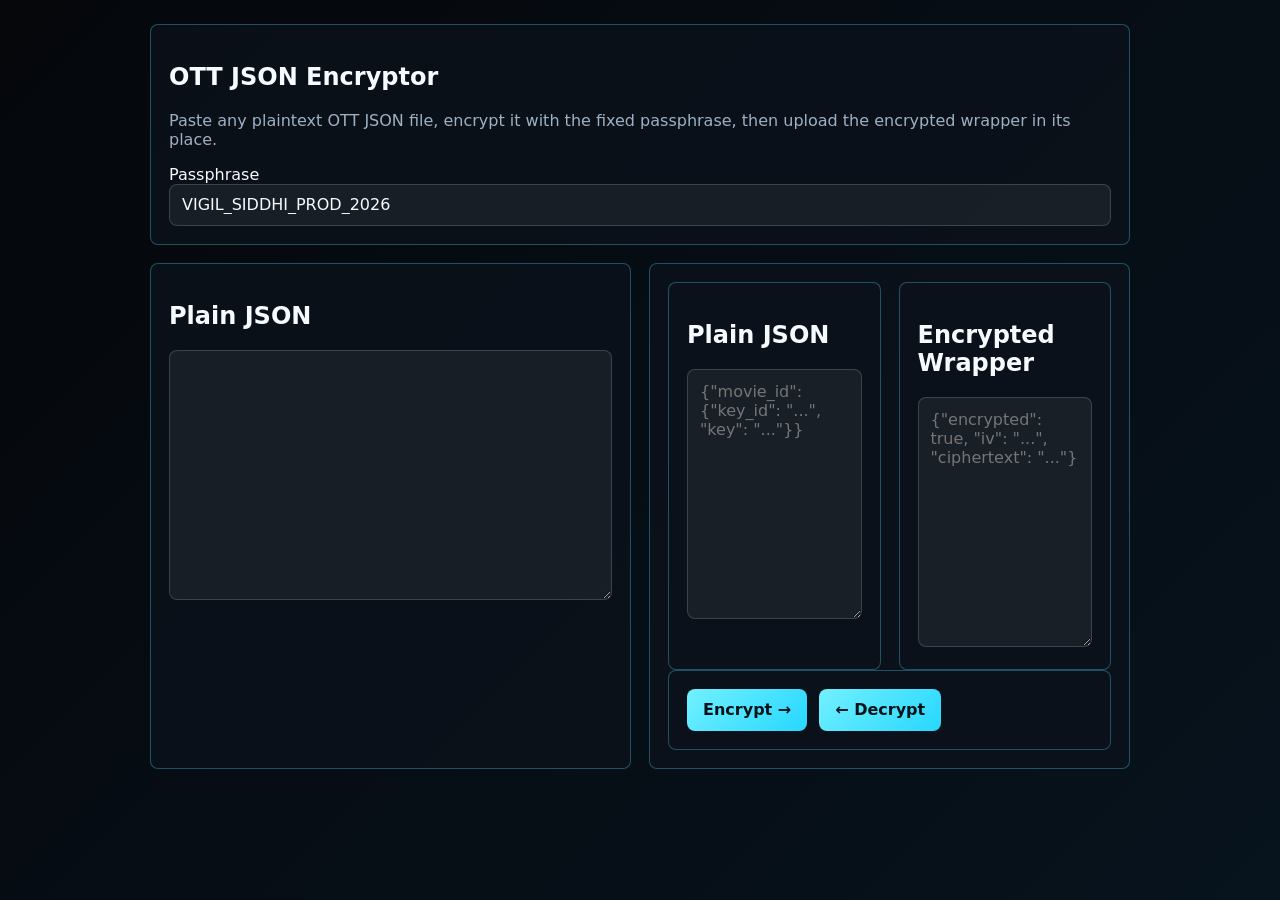
<file: tools/key-encryptor.html>
<!doctype html>
<html lang="en">
  <head>
    <meta charset="utf-8" />
    <meta name="viewport" content="width=device-width, initial-scale=1" />
    <title>OTT Key Encryptor</title>
    <style>
      :root {
        color-scheme: dark;
        --bg: #05070b;
        --panel: rgba(12, 18, 28, 0.78);
        --line: rgba(80, 218, 255, 0.32);
        --text: #f5fbff;
        --muted: #9db1c3;
        --accent: #27d7ff;
      }

      * {
        box-sizing: border-box;
      }

      body {
        min-height: 100vh;
        margin: 0;
        padding: 24px;
        font-family: Inter, ui-sans-serif, system-ui, -apple-system, BlinkMacSystemFont, "Segoe UI", sans-serif;
        color: var(--text);
        background: linear-gradient(135deg, #05070b, #07131d);
        letter-spacing: 0;
      }

      main {
        width: min(980px, 100%);
        margin: 0 auto;
        display: grid;
        gap: 18px;
      }

      section {
        padding: 18px;
        border-radius: 8px;
        border: 1px solid var(--line);
        background: var(--panel);
      }

      textarea,
      input,
      button {
        font: inherit;
      }

      textarea,
      input {
        width: 100%;
        color: var(--text);
        background: rgba(255, 255, 255, 0.06);
        border: 1px solid rgba(255, 255, 255, 0.16);
        border-radius: 8px;
      }

      textarea {
        min-height: 250px;
        padding: 12px;
        resize: vertical;
      }

      input {
        height: 42px;
        padding: 0 12px;
      }

      button {
        min-height: 42px;
        padding: 0 16px;
        border: 0;
        border-radius: 8px;
        color: #02141a;
        font-weight: 800;
        background: linear-gradient(135deg, #72f0ff, var(--accent));
        cursor: pointer;
      }

      .grid {
        display: grid;
        grid-template-columns: 1fr 1fr;
        gap: 18px;
      }

      .muted {
        color: var(--muted);
      }

      @media (max-width: 780px) {
        .grid {
          grid-template-columns: 1fr;
        }
      }
    </style>
    <script src="../config.js"></script>
  </head>
  <body>
    <main>
      <section>
        <h1>OTT JSON Encryptor</h1>
        <p class="muted">Paste any plaintext OTT JSON file, encrypt it with the fixed passphrase, then upload the encrypted wrapper in its place.</p>
        <label>
          Passphrase
          <input id="passphrase" type="text" />
        </label>
      </section>
      <div class="grid">
        <section>
          <h2>Plain JSON</h2>
          <textarea id="plain"></textarea>
        </section>
        <section>
      <div class="grid">
        <section>
          <h2>Plain JSON</h2>
          <textarea id="plain" placeholder='{"movie_id": {"key_id": "...", "key": "..."}}'></textarea>
        </section>
        <section>
          <h2>Encrypted Wrapper</h2>
          <textarea id="output" placeholder='{"encrypted": true, "iv": "...", "ciphertext": "..."}'></textarea>
        </section>
      </div>
      <section style="display:flex; gap:12px; align-items:center;">
        <button id="encrypt" type="button">Encrypt &rarr;</button>
        <button id="decrypt" type="button">&larr; Decrypt</button>
        <span id="status" class="muted"></span>
      </section>
    </main>

    <script>
      const config = window.OTT_CONFIG || {};
      const passphrase = document.getElementById("passphrase");
      const plain = document.getElementById("plain");
      const output = document.getElementById("output");
      const status = document.getElementById("status");

      passphrase.value = config.fixedKeyPassphrase || "VIGIL_SIDDHI_PROD_2026";

      // ── Encrypt ──
      document.getElementById("encrypt").addEventListener("click", async () => {
        try {
          const text = plain.value.trim();
          if (!text) return;
          JSON.parse(text); // validation
          const wrapper = await encryptText(text, passphrase.value);
          output.value = JSON.stringify(wrapper, null, 2);
          status.textContent = "Encrypted.";
        } catch (error) {
          console.error(error);
          status.textContent = "Error: Input must be valid JSON.";
        }
      });

      // ── Decrypt ──
      document.getElementById("decrypt").addEventListener("click", async () => {
        try {
          const raw = output.value.trim();
          if (!raw) return;
          const wrapper = JSON.parse(raw);
          if (!wrapper.encrypted || !wrapper.ciphertext || !wrapper.iv) {
             status.textContent = "Error: Not a valid encrypted wrapper.";
             return;
          }
          const decrypted = await decryptText(wrapper, passphrase.value);
          plain.value = decrypted;
          status.textContent = "Decrypted.";
        } catch (error) {
          console.error(error);
          status.textContent = "Error: Decryption failed. Check passphrase and wrapper format.";
        }
      });

      async function encryptText(text, phrase) {
        const iv = crypto.getRandomValues(new Uint8Array(12));
        const key = await deriveKey(phrase, ["encrypt"]);
        const ciphertext = await crypto.subtle.encrypt(
          { name: "AES-GCM", iv },
          key,
          new TextEncoder().encode(text)
        );

        return {
          encrypted: true,
          algorithm: "AES-GCM",
          iv: bufferToBase64Url(iv),
          ciphertext: bufferToBase64Url(ciphertext)
        };
      }

      async function decryptText(wrapper, phrase) {
        const iv = base64UrlToBuffer(wrapper.iv);
        const ciphertext = base64UrlToBuffer(wrapper.ciphertext);
        const key = await deriveKey(phrase, ["decrypt"]);
        
        const decrypted = await crypto.subtle.decrypt(
          { name: "AES-GCM", iv },
          key,
          ciphertext
        );
        
        return new TextDecoder().decode(decrypted);
      }

      async function deriveKey(phrase, usages) {
        const digest = await crypto.subtle.digest("SHA-256", new TextEncoder().encode(phrase));
        return crypto.subtle.importKey("raw", digest, "AES-GCM", false, usages);
      }

      function bufferToBase64Url(buffer) {
        const bytes = new Uint8Array(buffer);
        let binary = "";
        for (const byte of bytes) binary += String.fromCharCode(byte);
        return btoa(binary).replace(/\+/g, "-").replace(/\//g, "_").replace(/=+$/, "");
      }

      function base64UrlToBuffer(base64url) {
        const base64 = base64url.replace(/-/g, "+").replace(/_/g, "/");
        const binary = atob(base64);
        const buffer = new Uint8Array(binary.length);
        for (let i = 0; i < binary.length; i++) buffer[i] = binary.charCodeAt(i);
        return buffer;
      }
    </script>
  </body>
</html>
</file>
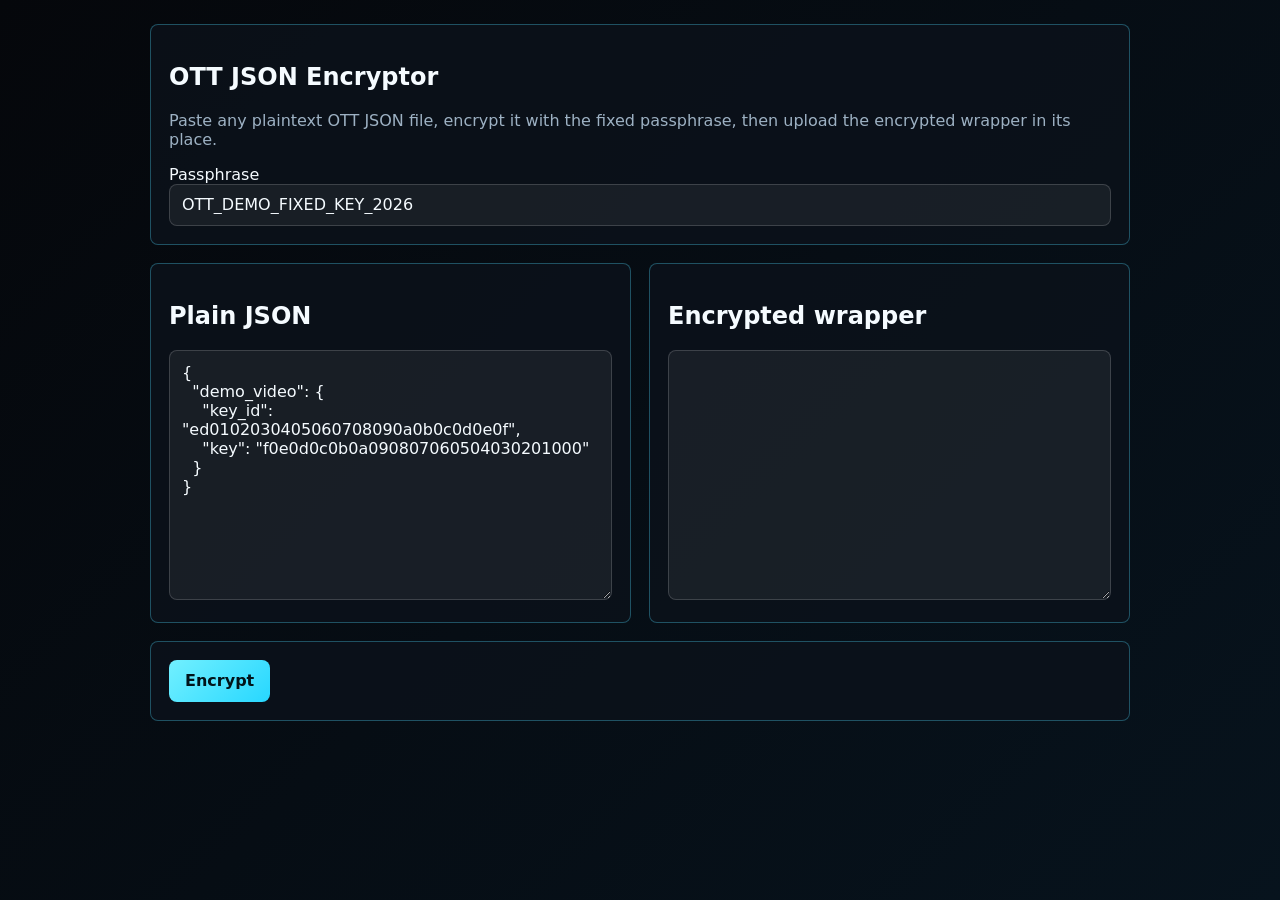
<file: web-ott/tools/key-encryptor.html>
<!doctype html>
<html lang="en">
  <head>
    <meta charset="utf-8" />
    <meta name="viewport" content="width=device-width, initial-scale=1" />
    <title>OTT Key Encryptor</title>
    <style>
      :root {
        color-scheme: dark;
        --bg: #05070b;
        --panel: rgba(12, 18, 28, 0.78);
        --line: rgba(80, 218, 255, 0.32);
        --text: #f5fbff;
        --muted: #9db1c3;
        --accent: #27d7ff;
      }

      * {
        box-sizing: border-box;
      }

      body {
        min-height: 100vh;
        margin: 0;
        padding: 24px;
        font-family: Inter, ui-sans-serif, system-ui, -apple-system, BlinkMacSystemFont, "Segoe UI", sans-serif;
        color: var(--text);
        background: linear-gradient(135deg, #05070b, #07131d);
        letter-spacing: 0;
      }

      main {
        width: min(980px, 100%);
        margin: 0 auto;
        display: grid;
        gap: 18px;
      }

      section {
        padding: 18px;
        border-radius: 8px;
        border: 1px solid var(--line);
        background: var(--panel);
      }

      textarea,
      input,
      button {
        font: inherit;
      }

      textarea,
      input {
        width: 100%;
        color: var(--text);
        background: rgba(255, 255, 255, 0.06);
        border: 1px solid rgba(255, 255, 255, 0.16);
        border-radius: 8px;
      }

      textarea {
        min-height: 250px;
        padding: 12px;
        resize: vertical;
      }

      input {
        height: 42px;
        padding: 0 12px;
      }

      button {
        min-height: 42px;
        padding: 0 16px;
        border: 0;
        border-radius: 8px;
        color: #02141a;
        font-weight: 800;
        background: linear-gradient(135deg, #72f0ff, var(--accent));
        cursor: pointer;
      }

      .grid {
        display: grid;
        grid-template-columns: 1fr 1fr;
        gap: 18px;
      }

      .muted {
        color: var(--muted);
      }

      @media (max-width: 780px) {
        .grid {
          grid-template-columns: 1fr;
        }
      }
    </style>
    <script src="../config.js"></script>
  </head>
  <body>
    <main>
      <section>
        <h1>OTT JSON Encryptor</h1>
        <p class="muted">Paste any plaintext OTT JSON file, encrypt it with the fixed passphrase, then upload the encrypted wrapper in its place.</p>
        <label>
          Passphrase
          <input id="passphrase" type="text" />
        </label>
      </section>
      <div class="grid">
        <section>
          <h2>Plain JSON</h2>
          <textarea id="plain"></textarea>
        </section>
        <section>
          <h2>Encrypted wrapper</h2>
          <textarea id="output" readonly></textarea>
        </section>
      </div>
      <section>
        <button id="encrypt" type="button">Encrypt</button>
        <span id="status" class="muted"></span>
      </section>
    </main>

    <script>
      const config = window.OTT_CONFIG || {};
      const passphrase = document.getElementById("passphrase");
      const plain = document.getElementById("plain");
      const output = document.getElementById("output");
      const status = document.getElementById("status");

      passphrase.value = config.fixedKeyPassphrase || "OTT_DEMO_FIXED_KEY_2026";
      plain.value = JSON.stringify({
        demo_video: {
          key_id: "ed0102030405060708090a0b0c0d0e0f",
          key: "f0e0d0c0b0a090807060504030201000"
        }
      }, null, 2);

      document.getElementById("encrypt").addEventListener("click", async () => {
        try {
          JSON.parse(plain.value);
          const wrapper = await encryptText(plain.value, passphrase.value);
          output.value = JSON.stringify(wrapper, null, 2);
          status.textContent = "Encrypted.";
        } catch (error) {
          console.error(error);
          status.textContent = "Input must be valid JSON.";
        }
      });

      async function encryptText(text, phrase) {
        const iv = crypto.getRandomValues(new Uint8Array(12));
        const key = await deriveKey(phrase);
        const ciphertext = await crypto.subtle.encrypt(
          { name: "AES-GCM", iv },
          key,
          new TextEncoder().encode(text)
        );

        return {
          encrypted: true,
          algorithm: "AES-GCM",
          iv: bufferToBase64Url(iv),
          ciphertext: bufferToBase64Url(ciphertext)
        };
      }

      async function deriveKey(phrase) {
        const digest = await crypto.subtle.digest("SHA-256", new TextEncoder().encode(phrase));
        return crypto.subtle.importKey("raw", digest, "AES-GCM", false, ["encrypt"]);
      }

      function bufferToBase64Url(buffer) {
        const bytes = new Uint8Array(buffer);
        let binary = "";
        for (const byte of bytes) {
          binary += String.fromCharCode(byte);
        }
        return btoa(binary).replace(/\+/g, "-").replace(/\//g, "_").replace(/=+$/, "");
      }
    </script>
  </body>
</html>
</file>
